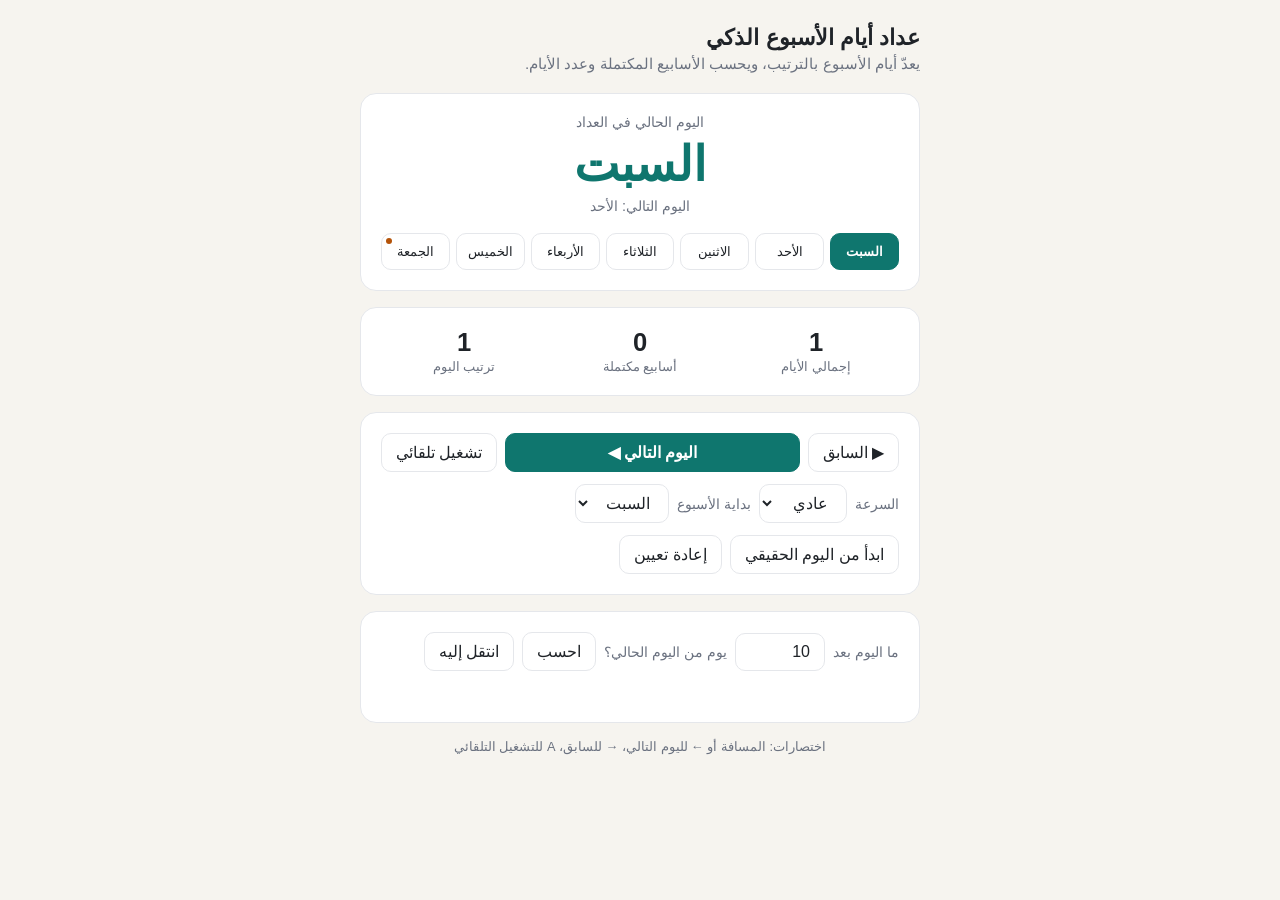
<file: week-counter/index.html>
<!doctype html>
<html lang="ar" dir="rtl">
<head>
<meta charset="utf-8">
<meta name="viewport" content="width=device-width, initial-scale=1">
<title>عداد أيام الأسبوع</title>
<style>
  :root {
    --bg: #f6f4ef; --card: #ffffff; --text: #1f2328; --muted: #6b7280;
    --accent: #0f766e; --accent-soft: #ccfbf1; --border: #e5e7eb; --today: #b45309;
  }
  @media (prefers-color-scheme: dark) {
    :root:not([data-theme="light"]) {
      --bg: #111418; --card: #1a1f25; --text: #e6e8eb; --muted: #9aa3ad;
      --accent: #2dd4bf; --accent-soft: #134e4a; --border: #2a3139; --today: #f59e0b;
    }
  }
  :root[data-theme="dark"] {
    --bg: #111418; --card: #1a1f25; --text: #e6e8eb; --muted: #9aa3ad;
    --accent: #2dd4bf; --accent-soft: #134e4a; --border: #2a3139; --today: #f59e0b;
  }
  * { box-sizing: border-box; }
  body {
    margin: 0; background: var(--bg); color: var(--text);
    font-family: "Segoe UI", Tahoma, "Noto Sans Arabic", sans-serif;
    display: flex; justify-content: center; padding: 24px 16px;
  }
  main { width: 100%; max-width: 560px; }
  h1 { font-size: 1.4rem; margin: 0 0 4px; }
  .sub { color: var(--muted); margin: 0 0 20px; font-size: .95rem; }
  .card {
    background: var(--card); border: 1px solid var(--border);
    border-radius: 16px; padding: 20px; margin-bottom: 16px;
  }
  .current { text-align: center; }
  .current .label { color: var(--muted); font-size: .9rem; }
  .current .day { font-size: 3rem; font-weight: 700; color: var(--accent); margin: 6px 0; }
  .current .meta { color: var(--muted); font-size: .9rem; min-height: 1.2em; }
  .week { display: grid; grid-template-columns: repeat(7, 1fr); gap: 6px; margin-top: 18px; }
  .week div {
    text-align: center; padding: 10px 2px; border-radius: 10px;
    border: 1px solid var(--border); font-size: .8rem; position: relative;
  }
  .week .active { background: var(--accent); color: var(--card); border-color: var(--accent); font-weight: 700; }
  .week .done { background: var(--accent-soft); }
  .week .is-today::after {
    content: ""; position: absolute; top: 4px; left: 4px; width: 6px; height: 6px;
    border-radius: 50%; background: var(--today);
  }
  .stats { display: grid; grid-template-columns: repeat(3, 1fr); gap: 10px; text-align: center; }
  .stats b { display: block; font-size: 1.6rem; font-variant-numeric: tabular-nums; }
  .stats span { color: var(--muted); font-size: .8rem; }
  .row { display: flex; flex-wrap: wrap; gap: 8px; align-items: center; }
  .row + .row { margin-top: 12px; }
  button, select, input {
    font: inherit; color: var(--text); background: var(--card);
    border: 1px solid var(--border); border-radius: 10px; padding: 9px 14px;
  }
  button { cursor: pointer; }
  button:hover { border-color: var(--accent); }
  button.primary { background: var(--accent); color: var(--card); border-color: var(--accent); font-weight: 600; }
  input[type="number"] { width: 90px; }
  .grow { flex: 1; }
  .answer { margin-top: 10px; color: var(--accent); font-weight: 600; min-height: 1.3em; }
  .hint { color: var(--muted); font-size: .8rem; text-align: center; }
  label { font-size: .9rem; color: var(--muted); }
</style>
</head>
<body>
<main>
  <h1>عداد أيام الأسبوع الذكي</h1>
  <p class="sub">يعدّ أيام الأسبوع بالترتيب، ويحسب الأسابيع المكتملة وعدد الأيام.</p>

  <section class="card current">
    <div class="label">اليوم الحالي في العداد</div>
    <div class="day" id="day">—</div>
    <div class="meta" id="meta"></div>
    <div class="week" id="week"></div>
  </section>

  <section class="card stats">
    <div><b id="total">0</b><span>إجمالي الأيام</span></div>
    <div><b id="weeks">0</b><span>أسابيع مكتملة</span></div>
    <div><b id="pos">1</b><span>ترتيب اليوم</span></div>
  </section>

  <section class="card">
    <div class="row">
      <button id="prev">▶ السابق</button>
      <button class="primary grow" id="next">اليوم التالي ◀</button>
      <button id="auto">تشغيل تلقائي</button>
    </div>
    <div class="row">
      <label for="speed">السرعة</label>
      <select id="speed">
        <option value="2000">بطيء</option>
        <option value="1000" selected>عادي</option>
        <option value="400">سريع</option>
      </select>
      <label for="start">بداية الأسبوع</label>
      <select id="start">
        <option value="6">السبت</option>
        <option value="0">الأحد</option>
        <option value="1">الاثنين</option>
      </select>
    </div>
    <div class="row">
      <button id="today">ابدأ من اليوم الحقيقي</button>
      <button id="reset">إعادة تعيين</button>
    </div>
  </section>

  <section class="card">
    <div class="row">
      <label for="n">ما اليوم بعد</label>
      <input type="number" id="n" value="10" min="-9999" max="9999">
      <label>يوم من اليوم الحالي؟</label>
      <button id="calc">احسب</button>
      <button id="jump">انتقل إليه</button>
    </div>
    <div class="answer" id="answer"></div>
  </section>

  <p class="hint">اختصارات: المسافة أو ← لليوم التالي، → للسابق، A للتشغيل التلقائي</p>
</main>

<script>
  // أسماء الأيام حسب ترتيب JavaScript (0 = الأحد)
  const DAYS = ["الأحد", "الاثنين", "الثلاثاء", "الأربعاء", "الخميس", "الجمعة", "السبت"];
  const KEY = "week-counter-state";
  const $ = id => document.getElementById(id);

  // الحالة: يوم البداية في الأسبوع + عدد الخطوات (يمكن أن يكون سالباً)
  let state = { start: 6, origin: 6, steps: 0 };
  try { Object.assign(state, JSON.parse(localStorage.getItem(KEY)) || {}); } catch (e) {}

  const mod = (a, b) => ((a % b) + b) % b;
  const dayAt = steps => mod(state.origin + steps, 7);           // رقم اليوم (0-6)
  const order = d => mod(d - state.start, 7);                    // ترتيبه في الأسبوع (0-6)
  const realToday = () => new Date().getDay();

  function save() { try { localStorage.setItem(KEY, JSON.stringify(state)); } catch (e) {} }

  function render() {
    const d = dayAt(state.steps);
    const pos = order(d);
    // الأسابيع المكتملة = عدد مرات المرور بآخر يوم في الأسبوع منذ البداية
    const fromStart = order(state.origin) + state.steps;
    const weeks = Math.max(0, Math.floor((fromStart + 1) / 7));

    $("day").textContent = DAYS[d];
    $("total").textContent = Math.abs(state.steps) + 1;
    $("weeks").textContent = weeks;
    $("pos").textContent = pos + 1;
    $("meta").textContent = d === realToday() ? "هذا هو يوم اليوم الحقيقي" :
      `اليوم التالي: ${DAYS[mod(d + 1, 7)]}`;

    const week = $("week");
    week.innerHTML = "";
    for (let i = 0; i < 7; i++) {
      const di = mod(state.start + i, 7);
      const el = document.createElement("div");
      el.textContent = DAYS[di];
      if (i === pos) el.className = "active";
      else if (i < pos) el.className = "done";
      if (di === realToday()) el.classList.add("is-today");
      week.appendChild(el);
    }
    $("start").value = String(state.start);
    save();
  }

  function step(n) { state.steps += n; render(); }

  let timer = null;
  function toggleAuto() {
    if (timer) { clearInterval(timer); timer = null; $("auto").textContent = "تشغيل تلقائي"; return; }
    timer = setInterval(() => step(1), Number($("speed").value));
    $("auto").textContent = "إيقاف";
  }

  $("next").onclick = () => step(1);
  $("prev").onclick = () => step(-1);
  $("auto").onclick = toggleAuto;
  $("speed").onchange = () => { if (timer) { toggleAuto(); toggleAuto(); } };
  $("start").onchange = e => { state.start = Number(e.target.value); state.origin = state.start; state.steps = 0; render(); };
  $("today").onclick = () => { state.origin = realToday(); state.steps = 0; render(); };
  $("reset").onclick = () => { state.origin = state.start; state.steps = 0; $("answer").textContent = ""; render(); };

  function readN() { const n = parseInt($("n").value, 10); return Number.isFinite(n) ? n : 0; }
  $("calc").onclick = () => {
    const n = readN();
    const target = DAYS[dayAt(state.steps + n)];
    $("answer").textContent = n >= 0
      ? `بعد ${n} يوم من ${DAYS[dayAt(state.steps)]} يكون: ${target}`
      : `قبل ${-n} يوم من ${DAYS[dayAt(state.steps)]} كان: ${target}`;
  };
  $("jump").onclick = () => { step(readN()); $("answer").textContent = ""; };

  document.addEventListener("keydown", e => {
    if (e.target.tagName === "INPUT" || e.target.tagName === "SELECT") return;
    if (e.key === " " || e.key === "ArrowLeft") { e.preventDefault(); step(1); }
    else if (e.key === "ArrowRight") step(-1);
    else if (e.key.toLowerCase() === "a") toggleAuto();
  });

  render();
</script>
</body>
</html>
</file>
